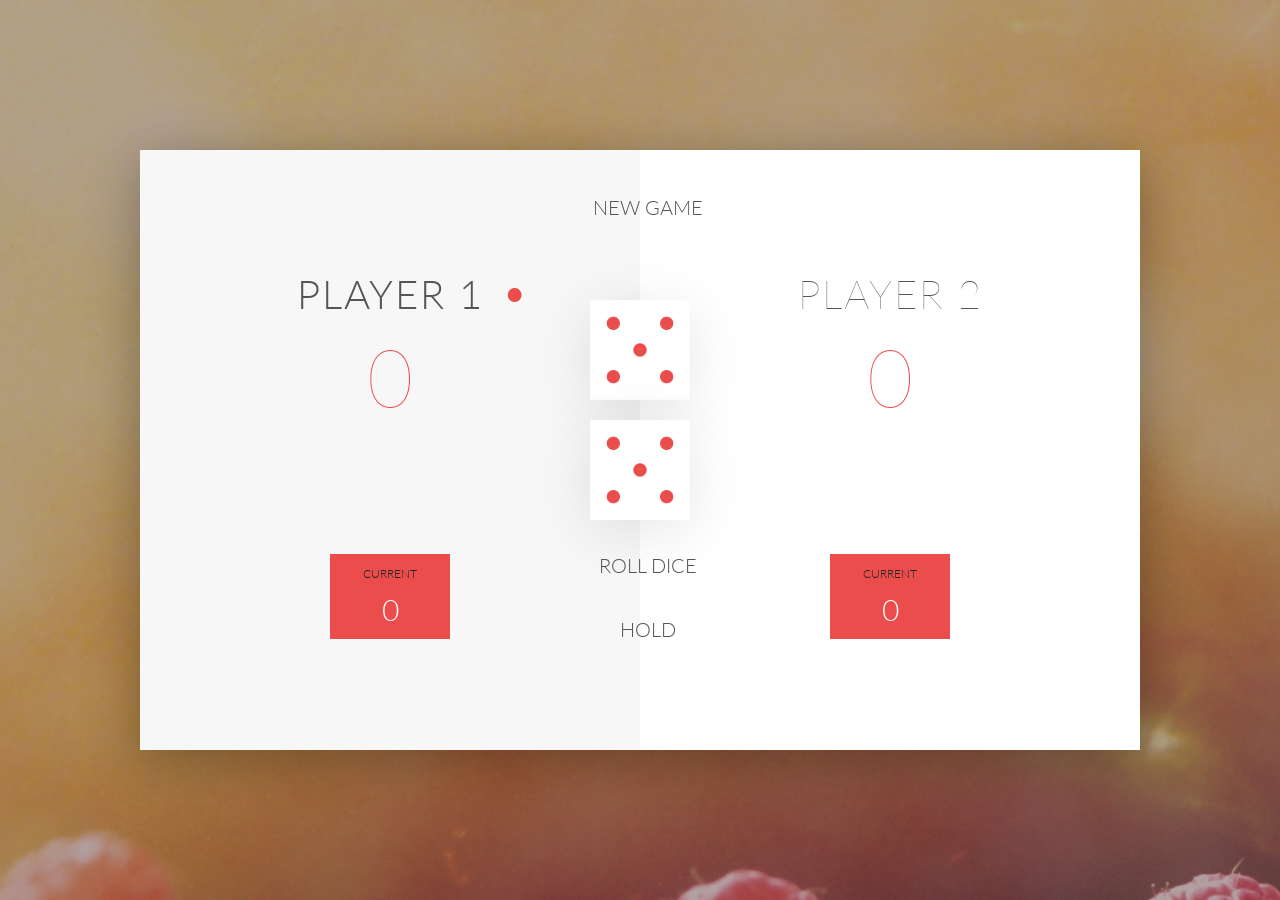
<file: 4-DOM-Pig-Game/index.html>
<!DOCTYPE html>
<html lang="en">
    <head>
        <meta charset="UTF-8">
        <link href="https://fonts.googleapis.com/css?family=Lato:100,300,600" rel="stylesheet" type="text/css">
        <link href="http://code.ionicframework.com/ionicons/2.0.1/css/ionicons.min.css" rel="stylesheet" type="text/css">
        <link type="text/css" rel="stylesheet" href="style.css">
        
        <title>Pig Game</title>
    </head>

    <body>
        <div class="wrapper clearfix">
            <div class="player-0-panel active">
                <div class="player-name" id="name-0">Player 1</div>
                <div class="player-score" id="score-0">43</div>
                <div class="player-current-box">
                    <div class="player-current-label">Current</div>
                    <div class="player-current-score" id="current-0">11</div>
                </div>
            </div>
            
            <div class="player-1-panel">
                <div class="player-name" id="name-1">Player 2</div>
                <div class="player-score" id="score-1">72</div>
                <div class="player-current-box">
                    <div class="player-current-label">Current</div>
                    <div class="player-current-score" id="current-1">0</div>
                </div>
            </div>
            
            <button class="btn-new"><i class="ion-ios-plus-outline"></i>New game</button>
            <button class="btn-roll"><i class="ion-ios-loop"></i>Roll dice</button>
            <button class="btn-hold"><i class="ion-ios-download-outline"></i>Hold</button>
            
            <img src="dice-5.png" alt="Dice" class="dice">
            <img src="dice-5.png" alt="Dice" class="dice2">
        </div>
        
        <script src="app.js"></script>
    </body>
</html>
</file>
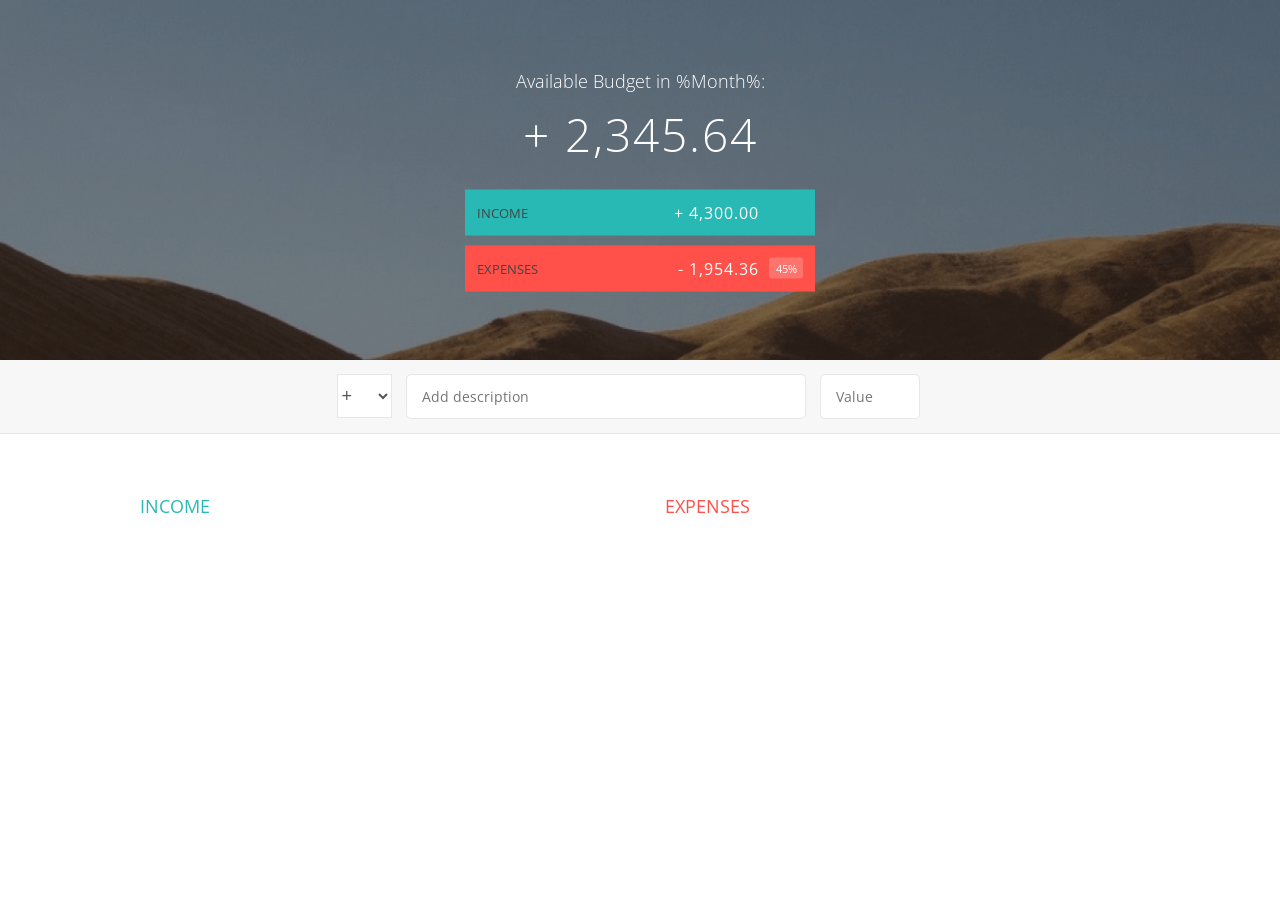
<file: Budgety/index.html>
<!DOCTYPE html>
<html lang="en">
    <head>
        <meta charset="UTF-8">
        <link href="https://fonts.googleapis.com/css?family=Open+Sans:100,300,400,600" rel="stylesheet" type="text/css">
        <link href="http://code.ionicframework.com/ionicons/2.0.1/css/ionicons.min.css" rel="stylesheet" type="text/css">
        <link type="text/css" rel="stylesheet" href="style.css">
        <title>Budgety</title>
    </head>
    <body>
        
        <div class="top">
            <div class="budget">
                <div class="budget__title">
                    Available Budget in <span class="budget__title--month">%Month%</span>:
                </div>
                
                <div class="budget__value">+ 2,345.64</div>
                
                <div class="budget__income clearfix">
                    <div class="budget__income--text">Income</div>
                    <div class="right">
                        <div class="budget__income--value">+ 4,300.00</div>
                        <div class="budget__income--percentage">&nbsp;</div>
                    </div>
                </div>
                
                <div class="budget__expenses clearfix">
                    <div class="budget__expenses--text">Expenses</div>
                    <div class="right clearfix">
                        <div class="budget__expenses--value">- 1,954.36</div>
                        <div class="budget__expenses--percentage">45%</div>
                    </div>
                </div>
            </div>
        </div>
        
        
        
        <div class="bottom">
            <div class="add">
                <div class="add__container">
                    <select class="add__type">
                        <option value="income" selected>+</option>
                        <option value="expense">-</option>
                    </select>
                    <input type="text" class="add__description" placeholder="Add description">
                    <input type="number" class="add__value" placeholder="Value">
                    <button class="add__btn"><i class="ion-ios-checkmark-outline"></i></button>
                </div>
            </div>
            
            <div class="container clearfix">
                <div class="income">
                    <h2 class="icome__title">Income</h2>
                    
                    <div class="income__list">
                       
                        <!--
                        <div class="item clearfix" id="income-0">
                            <div class="item__description">Salary</div>
                            <div class="right clearfix">
                                <div class="item__value">+ 2,100.00</div>
                                <div class="item__delete">
                                    <button class="item__delete--btn"><i class="ion-ios-close-outline"></i></button>
                                </div>
                            </div>
                        </div>
                        
                        <div class="item clearfix" id="income-1">
                            <div class="item__description">Sold car</div>
                            <div class="right clearfix">
                                <div class="item__value">+ 1,500.00</div>
                                <div class="item__delete">
                                    <button class="item__delete--btn"><i class="ion-ios-close-outline"></i></button>
                                </div>
                            </div>
                        </div>
                        -->
                        
                    </div>
                </div>
                
                
                
                <div class="expenses">
                    <h2 class="expenses__title">Expenses</h2>
                    
                    <div class="expenses__list">
                       
                        <!--
                        <div class="item clearfix" id="expense-0">
                            <div class="item__description">Apartment rent</div>
                            <div class="right clearfix">
                                <div class="item__value">- 900.00</div>
                                <div class="item__percentage">21%</div>
                                <div class="item__delete">
                                    <button class="item__delete--btn"><i class="ion-ios-close-outline"></i></button>
                                </div>
                            </div>
                        </div>

                        <div class="item clearfix" id="expense-1">
                            <div class="item__description">Grocery shopping</div>
                            <div class="right clearfix">
                                <div class="item__value">- 435.28</div>
                                <div class="item__percentage">10%</div>
                                <div class="item__delete">
                                    <button class="item__delete--btn"><i class="ion-ios-close-outline"></i></button>
                                </div>
                            </div>
                        </div>
                        -->
                        
                    </div>
                </div>
            </div>
            
            
        </div>
        
        <script src="app.js"></script>
    </body>
</html>
</file>
<file: 4-DOM-Pig-Game/style.css>
/**********************************************
*** GENERAL
**********************************************/

* {
    margin: 0;
    padding: 0;
    box-sizing: border-box;
    
}

.clearfix::after {
    content: "";
    display: table;
    clear: both;
}

body {
    background-image: linear-gradient(rgba(62, 20, 20, 0.4), rgba(62, 20, 20, 0.4)), url(back.jpg);
    background-size: cover;
    background-position: center;
    font-family: Lato;
    font-weight: 300;
    position: relative;
    height: 100vh;
    color: #555;
}

.wrapper {
    width: 1000px;
    position: absolute;
    top: 50%;
    left: 50%;
    transform: translate(-50%, -50%);
    background-color: #fff;
    box-shadow: 0px 10px 50px rgba(0, 0, 0, 0.3);
    overflow: hidden;
}

.player-0-panel,
.player-1-panel {
    width: 50%;
    float:left;
    height: 600px;
    padding: 100px;
}



/**********************************************
*** PLAYERS
**********************************************/

.player-name {
    font-size: 40px;
    text-align: center;
    text-transform: uppercase;
    letter-spacing: 2px;
    font-weight: 100;
    margin-top: 20px;
    margin-bottom: 10px;
    position: relative;
}

.player-score {
    text-align: center;
    font-size: 80px;
    font-weight: 100;
    color: #EB4D4D;
    margin-bottom: 130px;
}

.active { background-color: #f7f7f7; }
.active .player-name { font-weight: 300; }

.active .player-name::after {
    content: "\2022";
    font-size: 47px;
    position: absolute;
    color: #EB4D4D;
    top: -7px;
    right: 10px;
    
}

.player-current-box {
    background-color: #EB4D4D;
    color: #fff;
    width: 40%;
    margin: 0 auto;
    padding: 12px;
    text-align: center;
}

.player-current-label {
    text-transform: uppercase;
    margin-bottom: 10px;
    font-size: 12px;
    color: #222;
}

.player-current-score {
    font-size: 30px;
}

button {
    position: absolute;
    width: 200px;
    left: 50%;
    transform: translateX(-50%);
    color: #555;
    background: none;
    border: none;
    font-family: Lato;
    font-size: 20px;
    text-transform: uppercase;
    cursor: pointer;
    font-weight: 300;
    transition: background-color 0.3s, color 0.3s;
    
}

button:hover { font-weight: 600; }
button:hover i { margin-right: 20px; }

button:focus {
    outline: none;
}

i {
    color: #EB4D4D;
    display: inline-block;
    margin-right: 15px;
    font-size: 32px;
    line-height: 1;
    vertical-align: text-top;
    margin-top: -4px;
    transition: margin 0.3s;
}

.btn-new { top: 45px;}
.btn-roll { top: 403px;}
.btn-hold { top: 467px;}

.dice {
    position: absolute;
    left: 50%;
    top: 150px;
    transform: translateX(-50%);
    height: 100px;
    box-shadow: 0px 10px 60px rgba(0, 0, 0, 0.10);
}
.dice2{
    position: absolute;
    left: 50%;
    top: 270px;
    transform: translateX(-50%);
    height: 100px;
    box-shadow: 0px 10px 60px rgba(0, 0, 0, 0.10);

}

.winner { background-color: #f7f7f7; }
.winner .player-name { font-weight: 300; color: #EB4D4D; }
</file>
<file: Budgety/style.css>
/**********************************************
*** GENERAL
**********************************************/

* {
    margin: 0;
    padding: 0;
    box-sizing: border-box;
}

.clearfix::after {
    content: "";
    display: table;
    clear: both;
}

body {
    color: #555;
    font-family: Open Sans;
    font-size: 16px;
    position: relative;
    height: 100vh;
    font-weight: 400;
}

.right { float: right; }
.red { color: #FF5049 !important; }
.red-focus:focus { border: 1px solid #FF5049 !important; }

/**********************************************
*** TOP PART
**********************************************/

.top {
    height: 40vh;
    background-image: linear-gradient(rgba(0, 0, 0, 0.35), rgba(0, 0, 0, 0.35)), url(back.png);
    background-size: cover;
    background-position: center;
    position: relative;
}

.budget {
    position: absolute;
    width: 350px;
    top: 50%;
    left: 50%;
    transform: translate(-50%, -50%);
    color: #fff;
}

.budget__title {
    font-size: 18px;
    text-align: center;
    margin-bottom: 10px;
    font-weight: 300;
}

.budget__value {
    font-weight: 300;
    font-size: 46px;
    text-align: center;
    margin-bottom: 25px;
    letter-spacing: 2px;
}

.budget__income,
.budget__expenses {
    padding: 12px;
    text-transform: uppercase;
}

.budget__income {
    margin-bottom: 10px;
    background-color: #28B9B5;
}

.budget__expenses {
    background-color: #FF5049;
}

.budget__income--text,
.budget__expenses--text {
    float: left;
    font-size: 13px;
    color: #444;
    margin-top: 2px;
}

.budget__income--value,
.budget__expenses--value {
    letter-spacing: 1px;
    float: left;
}

.budget__income--percentage,
.budget__expenses--percentage {
    float: left;
    width: 34px;
    font-size: 11px;
    padding: 3px 0;
    margin-left: 10px;
}

.budget__expenses--percentage {
    background-color: rgba(255, 255, 255, 0.2);
    text-align: center;
    border-radius: 3px;
}


/**********************************************
*** BOTTOM PART
**********************************************/

/***** FORM *****/
.add {
    padding: 14px;
    border-bottom: 1px solid #e7e7e7;
    background-color: #f7f7f7;
}

.add__container {
    margin: 0 auto;
    text-align: center;
}

.add__type {
    width: 55px;
    border: 1px solid #e7e7e7;
    height: 44px;
    font-size: 18px;
    color: inherit;
    background-color: #fff;
    margin-right: 10px;
    font-weight: 300;
    transition: border 0.3s;
}

.add__description,
.add__value {
    border: 1px solid #e7e7e7;
    background-color: #fff;
    color: inherit;
    font-family: inherit;
    font-size: 14px;
    padding: 12px 15px;
    margin-right: 10px;
    border-radius: 5px;
    transition: border 0.3s;
}

.add__description { width: 400px;}
.add__value { width: 100px;}

.add__btn {
    font-size: 35px;
    background: none;
    border: none;
    color: #28B9B5;
    cursor: pointer;
    display: inline-block;
    vertical-align: middle;
    line-height: 1.1;
    margin-left: 10px;
}

.add__btn:active { transform: translateY(2px); }

.add__type:focus,
.add__description:focus,
.add__value:focus {
    outline: none;
    border: 1px solid #28B9B5;
}

.add__btn:focus { outline: none; }

/***** LISTS *****/
.container {
    width: 1000px;
    margin: 60px auto;
}

.income {
    float: left;
    width: 475px;
    margin-right: 50px;
}

.expenses {
    float: left;
    width: 475px;
}

h2 {
    text-transform: uppercase;
    font-size: 18px;
    font-weight: 400;
    margin-bottom: 15px;
}

.icome__title { color: #28B9B5; }
.expenses__title { color: #FF5049; }

.item {
    padding: 13px;
    border-bottom: 1px solid #e7e7e7;
}

.item:first-child { border-top: 1px solid #e7e7e7; }
.item:nth-child(even) { background-color: #f7f7f7; }

.item__description {
    float: left;
}

.item__value {
    float: left;
    transition: transform 0.3s;
}

.item__percentage {
    float: left;
    margin-left: 20px;
    transition: transform 0.3s;
    font-size: 11px;
    background-color: #FFDAD9;
    padding: 3px;
    border-radius: 3px;
    width: 32px;
    text-align: center;
}

.income .item__value,
.income .item__delete--btn {
    color: #28B9B5;
}

.expenses .item__value,
.expenses .item__percentage,
.expenses .item__delete--btn {
    color: #FF5049;
}


.item__delete {
    float: left;
}

.item__delete--btn {
    font-size: 22px;
    background: none;
    border: none;
    cursor: pointer;
    display: inline-block;
    vertical-align: middle;
    line-height: 1;
    display: none;
}

.item__delete--btn:focus { outline: none; }
.item__delete--btn:active { transform: translateY(2px); }

.item:hover .item__delete--btn { display: block; }
.item:hover .item__value { transform: translateX(-20px); }
.item:hover .item__percentage { transform: translateX(-20px); }


.unpaid {
    background-color: #FFDAD9 !important;
    cursor: pointer;
    color: #FF5049;

}

.unpaid .item__percentage { box-shadow: 0 2px 6px 0 rgba(0, 0, 0, 0.1); }
.unpaid:hover .item__description { font-weight: 900; }
</file>
